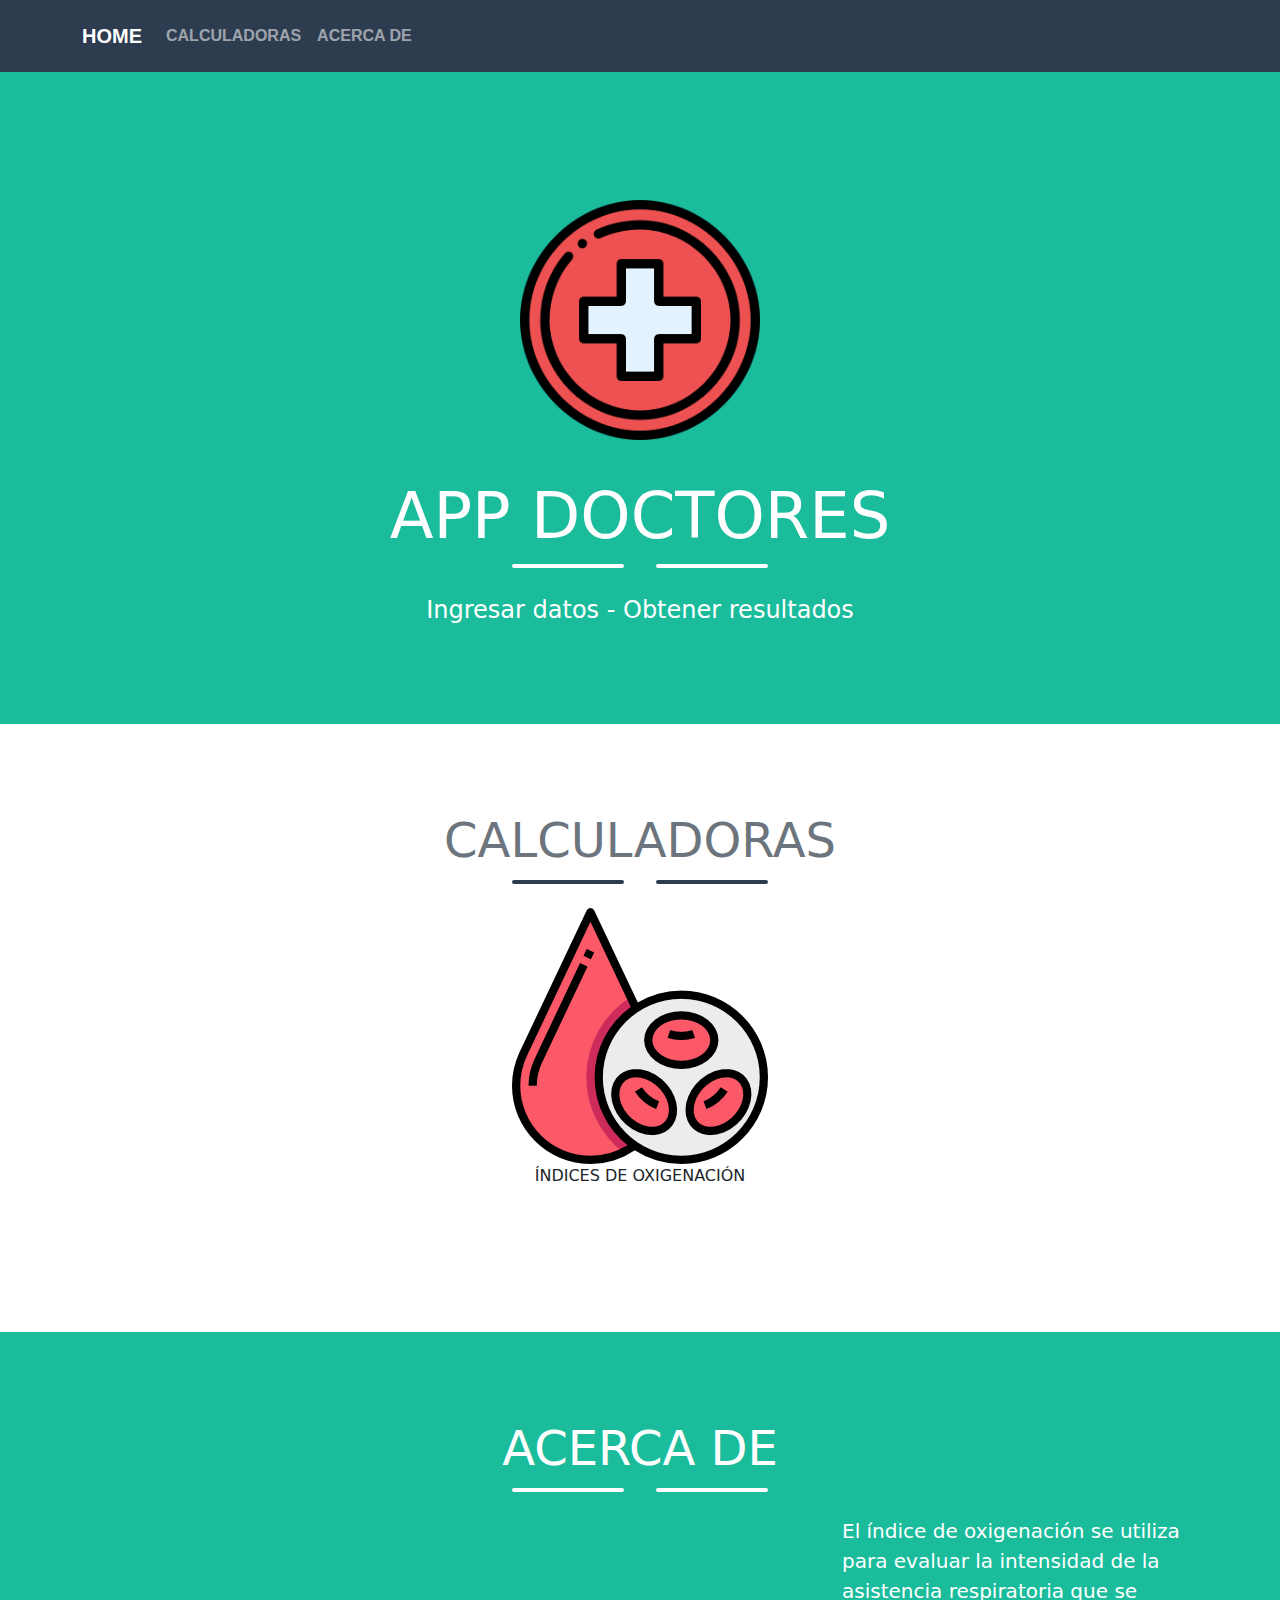
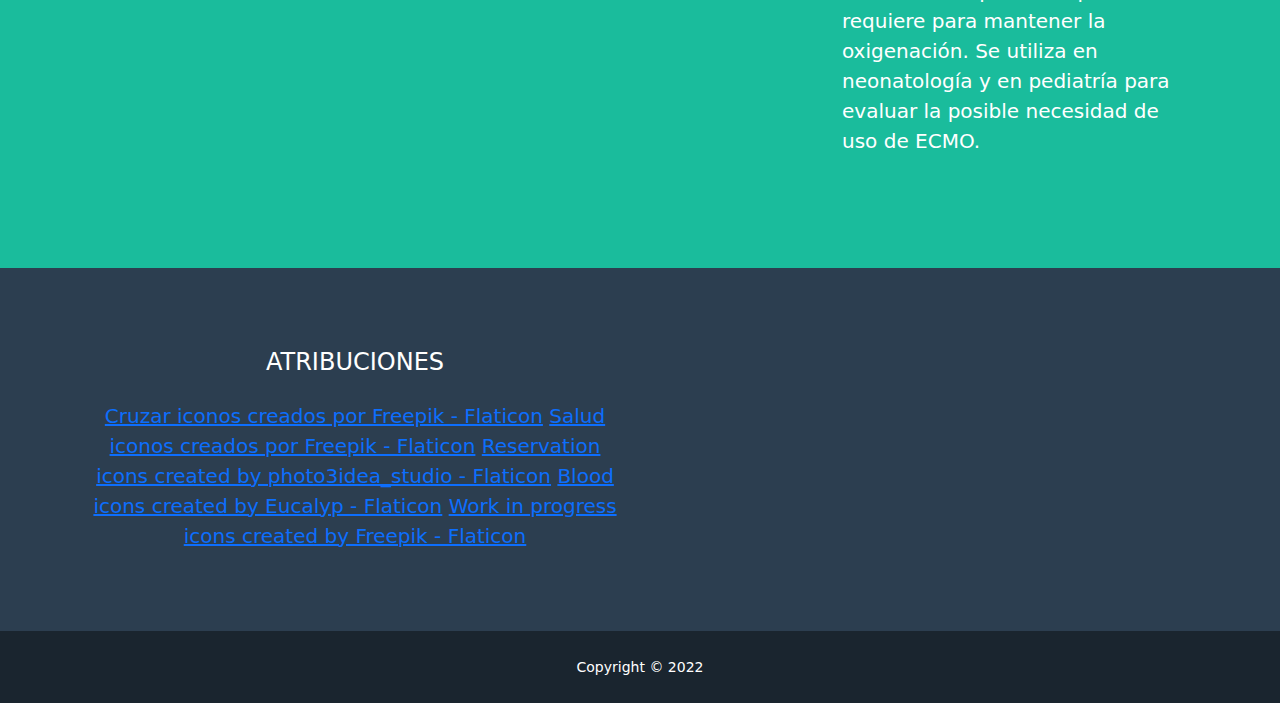
<file: index.html>
<!DOCTYPE html>
<html lang="en">
<head>
    <meta charset="UTF-8">
    <meta http-equiv="X-UA-Compatible" content="IE=edge">
    <meta name="viewport" content="width=device-width, initial-scale=1.0">
    <title>Home</title>
    <!-- Favicon-->
    <link rel="icon" type="image/x-icon" href="assets/hospital.ico" />

    <!--Styles-->
    <link href="css/bootstrap.min.css" rel="stylesheet" />

    <!-- Custom styles for this navbar -->
    <link href="css/navbar.css" rel="stylesheet">
    <!--<style>
        .bd-placeholder-img {
          font-size: 1.125rem;
          text-anchor: middle;
          -webkit-user-select: none;
          -moz-user-select: none;
          user-select: none;
        }
  
        @media (min-width: 768px) {
          .bd-placeholder-img-lg {
            font-size: 3.5rem;
          }
        }
      </style>-->

    <!--Custom styles for this head-->
    <link href="css/head.css" rel="stylesheet">

    <!--Custom styles for this calculadora-->
    <link href="css/calculadora.css" rel="stylesheet">

    <!--Custom styles for this about-->
    <link href="css/about.css" rel="stylesheet">

    <!--Custom styles for this footer-->
    <link href="css/footer.css" rel="stylesheet">

    <!--Custom styles for this copyright-->
    <link href="css/copyright.css" rel="stylesheet">
    
    <!--Manifest-->
    <link rel="manifest" href="./manifest.webmanifest">
</head>
<body>
    <!--Navigation-->
    <nav class="navbar fixed-top navbar-expand-sm navbar-dark text-uppercase" aria-label="Third navbar example" id="mainNav">
        <div class="container">
            <a class="navbar-brand" href="#page-top">Home</a>
            <button class="navbar-toggler text-uppercase font-weight-bold text-white rounded" type="button" data-bs-toggle="collapse" data-bs-target="#navbarsExample03" aria-controls="navbarsExample03" aria-expanded="false" aria-label="Toggle navigation">
                Menu
                <span class="navbar-toggler-icon"></span>
            </button>
    
            <div class="collapse navbar-collapse" id="navbarsExample03">
                <ul class="navbar-nav me-auto mb-2 mb-sm-0">
                    
                    <li class="nav-item">
                        <a class="nav-link" href="#calculadora">Calculadoras</a>
                    </li>

                    <li class="nav-item">
                        <a class="nav-link" href="#about">Acerca de</a>
                    </li>
                    
                    <!--<li class="nav-item">
                        <a class="nav-link active" aria-current="page" href="#">Home</a>
                    </li>
                    <li class="nav-item">
                        <a class="nav-link" href="#">Link</a>
                    </li>
                    <li class="nav-item">
                        <a class="nav-link disabled">Disabled</a>
                    </li>
                    <li class="nav-item dropdown">
                        <a class="nav-link dropdown-toggle" href="#" id="dropdown03" data-bs-toggle="dropdown" aria-expanded="false">Dropdown</a>
                        <ul class="dropdown-menu" aria-labelledby="dropdown03">
                            <li><a class="dropdown-item" href="#">Action</a></li>
                            <li><a class="dropdown-item" href="#">Another action</a></li>
                            <li><a class="dropdown-item" href="#">Something else here</a></li>
                        </ul>
                    </li>-->
                </ul>
                <!--<form>
                    <input class="form-control" type="text" placeholder="Search" aria-label="Search">
                </form>-->
            </div>
        </div>
    </nav>

    <!-- Masthead-->
    <header class="masthead text-white text-center" id="page-top">
        <div class="container d-flex align-items-center flex-column">
            <!-- Masthead Avatar Image-->
            <img class="masthead-avatar mb-5" src="assets/img/signo-de-hospital512x512.png" alt="..." />
            <!-- Masthead Heading-->
            <h1 class="masthead-heading text-uppercase mb-0">App Doctores</h1>
            <!-- Icon Divider-->
            <div class="divider-custom divider-light">
                <div class="divider-custom-line"></div>
                <div class="divider-custom-icon"><i class="fas fa-star"></i></div>
                <div class="divider-custom-line"></div>
            </div>
            <!-- Masthead Subheading-->
            <p class="masthead-subheading font-weight-light mb-0">Ingresar datos - Obtener resultados</p>
        </div>
    </header>

    <!-- calculadora Section-->
    <section class="page-section calculadora" id="calculadora">
        <div class="container">
            <!-- calculadora Section Heading-->
            <h2 class="page-section-heading text-center text-uppercase text-secondary mb-0">Calculadoras</h2>
            <!-- Icon Divider-->
            <div class="divider-custom">
                <div class="divider-custom-line"></div>
                <div class="divider-custom-icon"><i class="fas fa-star"></i></div>
                <div class="divider-custom-line"></div>
            </div>
            
            <!-- calculadora Grid Items-->
            <div class="row justify-content-center">
                <!-- calculadora Item 1-->
                <div class="col-md-6 col-lg-4 mb-5">
                    <div class="calculadora-item mx-auto text-center" data-bs-toggle="modal" data-bs-target="#calculadoraModal1">
                        <div class="calculadora-item-caption d-flex align-items-center justify-content-center h-100 w-100">
                            <div class="calculadora-item-caption-content text-center text-white">
                                <!--<i class="fas fa-plus fa-3x"></i>-->
                                ÍNDICES DE OXIGENACIÓN
                            </div>
                        </div>
                        <img class="img-fluid" src="assets/img/calculadora/blood.png" alt="..." />
                        <label>ÍNDICES DE OXIGENACIÓN</label>
                    </div>
                </div>
                <!-- calculadora Item 2-->
                <!--<div class="col-md-6 col-lg-4 mb-5">
                    <div class="calculadora-item mx-auto text-center" data-bs-toggle="modal" data-bs-target="#calculadoraModal2">
                        <div class="calculadora-item-caption d-flex align-items-center justify-content-center h-100 w-100">
                            <div class="calculadora-item-caption-content text-center text-white">
                                PRONTO MÁS CALCULADORAS...
                            </div>
                        </div>
                        <img class="img-fluid" src="assets/img/calculadora/work-in-progress.png" alt="..." />
                    </div>
                </div>-->
            </div>
        </div>
    </section>

    <!-- About Section-->
    <section class="page-section about text-white mb-0" id="about">
        <div class="container">
            <!-- About Section Heading-->
            <h2 class="page-section-heading text-center text-uppercase text-white">Acerca de</h2>
            <!-- Icon Divider-->
            <div class="divider-custom divider-light">
                <div class="divider-custom-line"></div>
                <div class="divider-custom-icon"><i class="fas fa-star"></i></div>
                <div class="divider-custom-line"></div>
            </div>
            <!-- About Section Content-->
            <div class="row">
                <div class="col-lg-4 ms-auto"><p class="lead">El índice de oxigenación se utiliza para evaluar la intensidad de la asistencia respiratoria que se requiere para mantener la oxigenación. Se utiliza en neonatología y en pediatría para evaluar la posible necesidad de uso de ECMO.</p></div>
            </div>
            <!-- About Section Button-->
            <!--<div class="text-center mt-4">
                <a class="btn btn-xl btn-outline-light" href="https://startbootstrap.com/theme/freelancer/">
                    <i class="fas fa-download me-2"></i>
                    Free Download!
                </a>
            </div>-->
        </div>
    </section>

    <!-- Footer-->
    <footer class="footer text-center">
        <div class="container">
            <div class="row">
                <!-- Footer Location-->
                <!--<div class="col-lg-4 mb-5 mb-lg-0">
                    <h4 class="text-uppercase mb-4">Location</h4>
                    <p class="lead mb-0">
                        2215 John Daniel Drive
                        <br />
                        Clark, MO 65243
                    </p>
                </div>-->
                <!-- Footer Social Icons-->
                <!--<div class="col-lg-4 mb-5 mb-lg-0">
                    <h4 class="text-uppercase mb-4">Around the Web</h4>
                    <a class="btn btn-outline-light btn-social mx-1" href="#!"><i class="fab fa-fw fa-facebook-f"></i></a>
                    <a class="btn btn-outline-light btn-social mx-1" href="#!"><i class="fab fa-fw fa-twitter"></i></a>
                    <a class="btn btn-outline-light btn-social mx-1" href="#!"><i class="fab fa-fw fa-linkedin-in"></i></a>
                    <a class="btn btn-outline-light btn-social mx-1" href="#!"><i class="fab fa-fw fa-dribbble"></i></a>
                </div>-->
                <!-- Footer About Text-->
                <!--<div class="col-lg-6 mb-5 mb-lg-0">
                    <h4 class="text-uppercase mb-4">About Freelancer</h4>
                    <p class="lead mb-0">
                        Freelance is a free to use, MIT licensed Bootstrap theme created by
                        <a href="" target="blank">Start Bootstrap</a>
                        .
                    </p>                        
                </div>-->
                <!-- Atribuciones-->
                <div class="col-lg-6 mb-5 mb-lg-0">
                    <h4 class="text-uppercase mb-4">Atribuciones</h4>
                    <p class="lead mb-0">
                        <a href="https://www.flaticon.es/iconos-gratis/cruzar" title="cruzar iconos" target="_blank">Cruzar iconos creados por Freepik - Flaticon</a>
                        <a href="https://www.flaticon.es/iconos-gratis/salud" title="salud iconos" target="_blank">Salud iconos creados por Freepik - Flaticon</a>
                        <a href="https://www.flaticon.com/free-icons/reservation" title="reservation icons" target="_blank">Reservation icons created by photo3idea_studio - Flaticon</a>
                        <a href="https://www.flaticon.com/free-icons/blood" title="blood icons">Blood icons created by Eucalyp - Flaticon</a>
                        <a href="https://www.flaticon.com/free-icons/work-in-progress" title="work in progress icons">Work in progress icons created by Freepik - Flaticon</a>
                    </p>                        
                </div>
            </div>
        </div>
    </footer>

    <!-- Copyright Section-->
    <div class="copyright py-4 text-center text-white">
        <div class="container">
            <small>Copyright &copy; 2022</small>                
        </div>
    </div>

    <!--Modal-->
    <!--Modal calculadora Item 1-->
    <div class="modal fade" id="calculadoraModal1">
        <div class="modal-dialog modal-xl">
            <div class="modal-content">
      
                <!-- Modal Header -->
                <div class="modal-header text-center">
                    <h4 class="modal-title text-secondary text-uppercase text-center">Índices de oxigenación</h4>
                    <button type="button" class="btn-close" data-bs-dismiss="modal" onclick="BorrarTodo()"></button>
                </div>
        
                <!-- Modal body -->
                <div class="modal-body">
                    <div class="container">
                        <div class="row justify-content-center">
                            <!-- Portfolio Modal - Title
                            <h4 class="portfolio-modal-title text-secondary text-uppercase text-center mb-0">Índices de oxigenación</h4>-->
                            <!-- Icon Divider
                            <div class="divider-custom">
                                <div class="divider-custom-line"></div>
                                <div class="divider-custom-icon"><i class="fas fa-star"></i></div>
                                <div class="divider-custom-line"></div>
                            </div>-->

                            <!-- Content Modal - Table-->
                            
                            <!--Table 1-->
                            <div class="col-md-6 col-lg-4 mb-5">
                                <h4 class="text-secondary">CaO2</h4>
                                <div class="table-responsive">
                                    <table class="table table-bordered">
                                        <thead class="table-dark">
                                            <tr>
                                                <th>Entrada</th>
                                                <th>Valor</th>
                                            </tr>
                                        </thead>
                                        <tbody>
                                            <tr>
                                                <th>Hb</th>
                                                <th><input class="form-control form-control-sm" type="number" id="cao2Hb"/></th>
                                            </tr>
                                            <tr>
                                                <th>SaO2</th>
                                                <th><input class="form-control form-control-sm" type="number" id="cao2Sao2"/></th>
                                            </tr>
                                            <tr>
                                                <th>PaO2</th>
                                                <th><input class="form-control form-control-sm" type="number" id="cao2Pao2"/></th>
                                            </tr>
                                            <tr>
                                                <th>CONST 1</th>
                                                <th><input class="form-control form-control-sm" type="number" value="" id="cao2Const1" disabled/></th>
                                            </tr>
                                            <tr>
                                                <th>CONST 2</th>
                                                <th><input class="form-control form-control-sm" type="number" value="" id="cao2Const2" disabled/></th>
                                            </tr>
                                        </tbody>
                                        <tfoot>
                                            <tr>
                                                <th>
                                                    <button type="button" class="btn btn-primary" onclick="CalcularCao2()">Resultado</button>
                                                    <button type="button" class="btn btn-danger" onclick="BorrarCao2()">Borrar&nbsp;&nbsp;&nbsp;&nbsp;&nbsp;&nbsp;</button>
                                                </th>
                                                <th><input class="form-control form-control-sm" type="number" id="cao2Resultado" disabled /></th>
                                            </tr>
                                        </tfoot>
                                    </table>
                                </div>
                            </div> 
                            
                            <!--Table 2-->
                            <div class="col-md-6 col-lg-4 mb-5">
                                <h4 class="text-secondary">CvO2</h4>
                                <div class="table-responsive">
                                    <table class="table table-bordered">
                                        <thead class="table-dark">
                                            <tr>
                                                <th>Entrada</th>
                                                <th>Valor</th>
                                            </tr>
                                        </thead>
                                        <tbody>
                                            <tr>
                                                <th>Hb</th>
                                                <th><input class="form-control form-control-sm" type="number" id="cvo2Hb"/></th>
                                            </tr>
                                            <tr>
                                                <th>SvO2</th>
                                                <th><input class="form-control form-control-sm" type="number" id="cvo2Svo2"/></th>
                                            </tr>
                                            <tr>
                                                <th>PvO2</th>
                                                <th><input class="form-control form-control-sm" type="number" id="cvo2Pvo2"/></th>
                                            </tr>
                                            <tr>
                                                <th>CONST 1</th>
                                                <th><input class="form-control form-control-sm" type="number" value="" id="cvo2Const1" disabled/></th>
                                            </tr>
                                            <tr>
                                                <th>CONST 2</th>
                                                <th><input class="form-control form-control-sm" type="number" value="" id="cvo2Const2" disabled/></th>
                                            </tr>
                                        </tbody>
                                        <tfoot>
                                            <tr>
                                                <th>
                                                    <button type="button" class="btn btn-primary" onclick="CalcularCvo2()">Resultado</button>
                                                    <button type="button" class="btn btn-danger" onclick="BorrarCvo2()">Borrar&nbsp;&nbsp;&nbsp;&nbsp;&nbsp;&nbsp;</button>
                                                </th>
                                                <th><input class="form-control form-control-sm" type="number" id="cvo2Resultado" disabled /></th>
                                            </tr>
                                        </tfoot>
                                    </table>
                                </div>
                            </div> 
                            
                            <!--Table 3-->
                            <div class="col-md-6 col-lg-4 mb-5">
                                <h4 class="text-secondary">Delta</h4>
                                <div class="table-responsive">
                                    <table class="table table-bordered">
                                        <thead class="table-dark">
                                            <tr>
                                                <th>Entrada</th>
                                                <th>Valor</th>
                                            </tr>
                                        </thead>
                                        <tbody>
                                            <tr>
                                                <th>CaO2</th>
                                                <th><input class="form-control form-control-sm" type="number" value="" id="deltaCao2" disabled/></th>
                                            </tr>
                                            <tr>
                                                <th>CvO2</th>
                                                <th><input class="form-control form-control-sm" type="number" value="" id="deltaCvo2" disabled/></th>
                                            </tr>
                                        </tbody>
                                        <tfoot>
                                            <tr>
                                                <th>
                                                    <button type="button" class="btn btn-primary" onclick="CalcularDelta()">Resultado</button>
                                                    <button type="button" class="btn btn-danger" onclick="BorrarDelta()">Borrar&nbsp;&nbsp;&nbsp;&nbsp;&nbsp;&nbsp;</button>
                                                </th>
                                                <th><input class="form-control form-control-sm" type="number" id="deltaResultado" disabled /></th>
                                            </tr>
                                        </tfoot>
                                    </table>
                                </div>
                            </div>
                            
                            <!--Table 4-->
                            <div class="col-md-6 col-lg-4 mb-5">
                                <h4 class="text-secondary">PAFI</h4>
                                <div class="table-responsive">
                                    <table class="table table-bordered">
                                        <thead class="table-dark">
                                            <tr>
                                                <th>Entrada</th>
                                                <th>Valor</th>
                                            </tr>
                                        </thead>
                                        <tbody>
                                            <tr>
                                                <th>PO2</th>
                                                <th><input class="form-control form-control-sm" type="number" id="pafiPo2" value="" /></th>
                                            </tr>
                                            <tr>
                                                <th>FiO2</th>
                                                <th><input class="form-control form-control-sm" type="number" id="pafiFio2" value="" /></th>
                                            </tr>
                                        </tbody>
                                        <tfoot>
                                            <tr>
                                                <th>
                                                    <button type="button" class="btn btn-primary" onclick="CalcularPafi()">Resultado</button>
                                                    <button type="button" class="btn btn-danger" onclick="BorrarPafi()">Borrar&nbsp;&nbsp;&nbsp;&nbsp;&nbsp;&nbsp;</button>
                                                </th>
                                                <th><input class="form-control form-control-sm" type="number" id="pafiResultado" disabled /></th>
                                            </tr>
                                        </tfoot>
                                    </table>
                                </div>
                            </div>
                            
                            <!--Table 5-->
                            <div class="col-md-6 col-lg-4 mb-5">
                                <h4 class="text-secondary">IO2</h4>
                                <div class="table-responsive">
                                    <table class="table table-bordered">
                                        <thead class="table-dark">
                                            <tr>
                                                <th>Entrada</th>
                                                <th>Valor</th>
                                            </tr>
                                        </thead>
                                        <tbody>
                                            <tr>
                                                <th>Pm</th>
                                                <th><input class="form-control form-control-sm" type="number" id="io2Pm"/></th>
                                            </tr>
                                            <tr>
                                                <th>FiO2</th>
                                                <th><input class="form-control form-control-sm" type="number" id="io2Fio2" disabled/></th>
                                            </tr>
                                            <tr>
                                                <th>PO2</th>
                                                <th><input class="form-control form-control-sm" type="number" id="io2Po2" disabled/></th>
                                            </tr>
                                            <tr>
                                                <th>CONST 1</th>
                                                <th><input class="form-control form-control-sm" type="number" value="" id="io2Const1" disabled/></th>
                                            </tr>
                                        </tbody>
                                        <tfoot>
                                            <tr>
                                                <th>
                                                    <button type="button" class="btn btn-primary" onclick="CalcularIo2()">Resultado</button>
                                                    <button type="button" class="btn btn-danger" onclick="BorrarIo2()">Borrar&nbsp;&nbsp;&nbsp;&nbsp;&nbsp;&nbsp;</button>
                                                </th>
                                                <th><input class="form-control form-control-sm" type="number" id="io2Resultado" disabled /></th>
                                            </tr>
                                        </tfoot>
                                    </table>
                                </div>
                            </div>

                            <!--Table 6-->
                            <div class="col-md-6 col-lg-4 mb-5">
                                <h4 class="text-secondary">EO2</h4>
                                <div class="table-responsive">
                                    <table class="table table-bordered">
                                        <thead class="table-dark">
                                            <tr>
                                                <th>Entrada</th>
                                                <th>Valor</th>
                                            </tr>
                                        </thead>
                                        <tbody>
                                            <tr>
                                                <th>Delta</th>
                                                <th><input class="form-control form-control-sm" type="number" value="" id="eo2Delta" disabled /></th>
                                            </tr>
                                            <tr>
                                                <th>CaO2</th>
                                                <th><input class="form-control form-control-sm" type="number" value="" id="eo2Cao2" disabled/></th>
                                            </tr>
                                        </tbody>
                                        <tfoot>
                                            <tr>
                                                <th>
                                                    <button type="button" class="btn btn-primary" onclick="CalcularEo2()">Resultado</button>
                                                    <button type="button" class="btn btn-danger" onclick="BorrarEo2()">Borrar&nbsp;&nbsp;&nbsp;&nbsp;&nbsp;&nbsp;</button>
                                                </th>
                                                <th><input class="form-control form-control-sm" type="number" id="eo2Resultado" disabled /></th>
                                            </tr>
                                        </tfoot>
                                    </table>
                                </div>
                            </div>

                            <!--Table 7-->
                            <div class="col-md-6 col-lg-4 mb-5">
                                <h4 class="text-secondary">Gradiente</h4>
                                <div class="table-responsive">
                                    <table class="table table-bordered">
                                        <thead class="table-dark">
                                            <tr>
                                                <th>Entrada</th>
                                                <th>Valor</th>
                                            </tr>
                                        </thead>
                                        <tbody>
                                            <tr>
                                                <th>Baro</th>
                                                <th><input class="form-control form-control-sm" type="number" id="gradienteBaro"/></th>
                                            </tr>
                                            <tr>
                                                <th>FiO2</th>
                                                <th><input class="form-control form-control-sm" type="number" id="gradienteFio2" disabled/></th>
                                            </tr>
                                            <tr>
                                                <th>PcO2</th>
                                                <th><input class="form-control form-control-sm" type="number" id="gradientePco2"/></th>
                                            </tr>
                                            <tr>
                                                <th>CONST 1</th>
                                                <th><input class="form-control form-control-sm" type="number" value="" id="gradienteConst1" disabled/></th>
                                            </tr>
                                            <tr>
                                                <th>PaO2</th>
                                                <th><input class="form-control form-control-sm" type="number" value=""  id="gradientePao2" disabled/></th>
                                            </tr>
                                        </tbody>
                                        <tfoot>
                                            <tr>
                                                <th>
                                                    <button type="button" class="btn btn-primary" onclick="CalcularGradiente()">Resultado</button>
                                                    <button type="button" class="btn btn-danger" onclick="BorrarGradiente()">Borrar&nbsp;&nbsp;&nbsp;&nbsp;&nbsp;&nbsp;</button>
                                                </th>
                                                <th><input class="form-control form-control-sm" type="number" id="gradienteResultado" disabled /></th>
                                            </tr>
                                        </tfoot>
                                    </table>
                                </div>
                            </div>

                            <!--Table 8-->
                            <div class="col-md-6 col-lg-4 mb-5">
                                <h4 class="text-secondary">GC</h4>
                                <div class="table-responsive">
                                    <table class="table table-bordered">
                                        <thead class="table-dark">
                                            <tr>
                                                <th>Entrada</th>
                                                <th>Valor</th>
                                            </tr>
                                        </thead>
                                        <tbody>
                                            <tr>
                                                <th>Delta</th>
                                                <th><input class="form-control form-control-sm" type="number" value="" id="gcDelta" disabled /></th>
                                            </tr>
                                            <tr>
                                                <th>CONST 1</th>
                                                <th><input class="form-control form-control-sm" type="number" value="" id="gcConst1" disabled/></th>
                                            </tr>
                                            <tr>
                                                <th>CaO2</th>
                                                <th><input class="form-control form-control-sm" type="number" value="" id="gcCao2" disabled/></th>
                                            </tr>
                                        </tbody>
                                        <tfoot>
                                            <tr>
                                                <th>
                                                    <button type="button" class="btn btn-primary" onclick="CalcularGc()">Resultado</button>
                                                    <button type="button" class="btn btn-danger" onclick="BorrarGc()">Borrar&nbsp;&nbsp;&nbsp;&nbsp;&nbsp;&nbsp;</button>
                                                </th>
                                                <th><input class="form-control form-control-sm" type="number" id="gcResultado" disabled /></th>
                                            </tr>
                                        </tfoot>
                                    </table>
                                </div>
                            </div>

                            <!--Table 9-->
                            <div class="col-md-6 col-lg-4 mb-5">
                                <h4 class="text-secondary">VO2</h4>
                                <div class="table-responsive">
                                    <table class="table table-bordered">
                                        <thead class="table-dark">
                                            <tr>
                                                <th>Entrada</th>
                                                <th>Valor</th>
                                            </tr>
                                        </thead>
                                        <tbody>
                                            <tr>
                                                <th>Delta</th>
                                                <th><input class="form-control form-control-sm" type="number" value="" id="vo2Delta" disabled /></th>
                                            </tr>
                                            <tr>
                                                <th>GC</th>
                                                <th><input class="form-control form-control-sm" type="number" value="" id="vo2Gc" disabled/></th>
                                            </tr>
                                            <tr>
                                                <th>CONST 1</th>
                                                <th><input class="form-control form-control-sm" type="number" value="" id="vo2Const1" disabled/></th>
                                            </tr>
                                        </tbody>
                                        <tfoot>
                                            <tr>
                                                <th>
                                                    <button type="button" class="btn btn-primary" onclick="CalcularVo2()">Resultado</button>
                                                    <button type="button" class="btn btn-danger" onclick="BorrarVo2()">Borrar&nbsp;&nbsp;&nbsp;&nbsp;&nbsp;&nbsp;</button>
                                                </th>
                                                <th><input class="form-control form-control-sm" type="number" id="vo2Resultado" disabled /></th>
                                            </tr>
                                        </tfoot>
                                    </table>
                                </div>
                            </div>

                        </div>
                    </div>                    
                </div>
                
                
                <!-- Modal footer -->
                <div class="modal-footer">
                    <button type="button" class="btn btn-danger" data-bs-dismiss="modal" onclick="BorrarTodo()">Close</button>
                </div>
      
            </div>
        </div>
    </div>

    <!--Modal calculadora Item 2-->
    

    <script src="./js/bootstrap.bundle.min.js"></script>
    <script src="./js/calculadora.js"></script>
    <script src="./js/util.js"></script>
    <script src="./scripts.js"></script>
</body>
</html>
</file>
<file: css/navbar.css>
body {
  padding-bottom: 20px;
}

.navbar {
  margin-bottom: 20px;
  background-color: #2E3C50;
}

.navbar-toggler{
  background-color: #1ABC9C;
}

#mainNav {
  padding-top: 1rem;
  padding-bottom: 1rem;
  font-family: "Montserrat", -apple-system, BlinkMacSystemFont, "Segoe UI", Roboto, "Helvetica Neue", Arial, "Noto Sans", sans-serif, "Apple Color Emoji", "Segoe UI Emoji", "Segoe UI Symbol", "Noto Color Emoji";
  font-weight: 700;
}
</file>
<file: css/head.css>
.masthead {
    padding-top: calc(6rem + 74px);
    padding-bottom: 6rem;
    background-color: #1ABC9C;
  }
  .masthead .masthead-heading {
    font-size: 2.75rem;
    line-height: 2.75rem;
  }
  .masthead .masthead-subheading {
    font-size: 1.25rem;
  }
  .masthead .masthead-avatar {
    width: 15rem;
  }
  
  @media (min-width: 992px) {
    .masthead {
      padding-top: calc(6rem + 104px);
      padding-bottom: 6rem;
    }
    .masthead .masthead-heading {
      font-size: 4rem;
      line-height: 3.5rem;
    }
    .masthead .masthead-subheading {
      font-size: 1.5rem;
    }
  }

  .divider-custom {
    margin: 1.25rem 0 1.5rem;
    width: 100%;
    display: flex;
    justify-content: center;
    align-items: center;
  }
  .divider-custom .divider-custom-line {
    width: 100%;
    max-width: 7rem;
    height: 0.25rem;
    background-color: #2c3e50;
    border-radius: 1rem;
    border-color: #2c3e50;
  }
  .divider-custom .divider-custom-line:first-child {
    margin-right: 1rem;
  }
  .divider-custom .divider-custom-line:last-child {
    margin-left: 1rem;
  }
  .divider-custom .divider-custom-icon {
    color: #2c3e50;
    font-size: 2rem;
  }
  .divider-custom.divider-light .divider-custom-line {
    background-color: #fff;
  }
  .divider-custom.divider-light .divider-custom-icon {
    color: #fff;
  }
</file>
<file: css/calculadora.css>
.page-section {
    padding: 6rem 0;
  }
  .page-section .page-section-heading {
    font-size: 2.25rem;
    line-height: 2rem;
  }
  @media (min-width: 992px) {
    .page-section .page-section-heading {
      font-size: 3rem;
      line-height: 2.5rem;
    }
  }

  .calculadora .calculadora-item {
    cursor: pointer;
    position: relative;
    display: block;
    max-width: 25rem;
    border-radius: 0.5rem;
    overflow: hidden;
  }
  .calculadora .calculadora-item .calculadora-item-caption {
    position: absolute;
    top: 0;
    left: 0;
    transition: all 0.2s ease-in-out;
    opacity: 0;
    background-color: rgba(26, 188, 156, 0.9);
  }
  .calculadora .calculadora-item .calculadora-item-caption:hover {
    opacity: 1;
  }
  .calculadora .calculadora-item .calculadora-item-caption .calculadora-item-caption-content {
    font-size: 1.5rem;
  }
  
  .calculadora-modal .btn-close {
    color: #1abc9c;
    font-size: 2rem;
    padding: 1rem;
  }
  .calculadora-modal .calculadora-modal-title {
    font-size: 2.25rem;
    line-height: 2rem;
  }
  @media (min-width: 992px) {
    .calculadora-modal .calculadora-modal-title {
      font-size: 3rem;
      line-height: 2.5rem;
    }
  }
</file>
<file: css/about.css>
.about {
    background-color: #1ABC9C;
  }
</file>
<file: css/footer.css>
.footer {
    padding-top: 5rem;
    padding-bottom: 5rem;
    background-color: #2c3e50;
    color: #fff;
  }
</file>
<file: css/copyright.css>
.copyright {
    background-color: #1a252f;
  }
</file>
